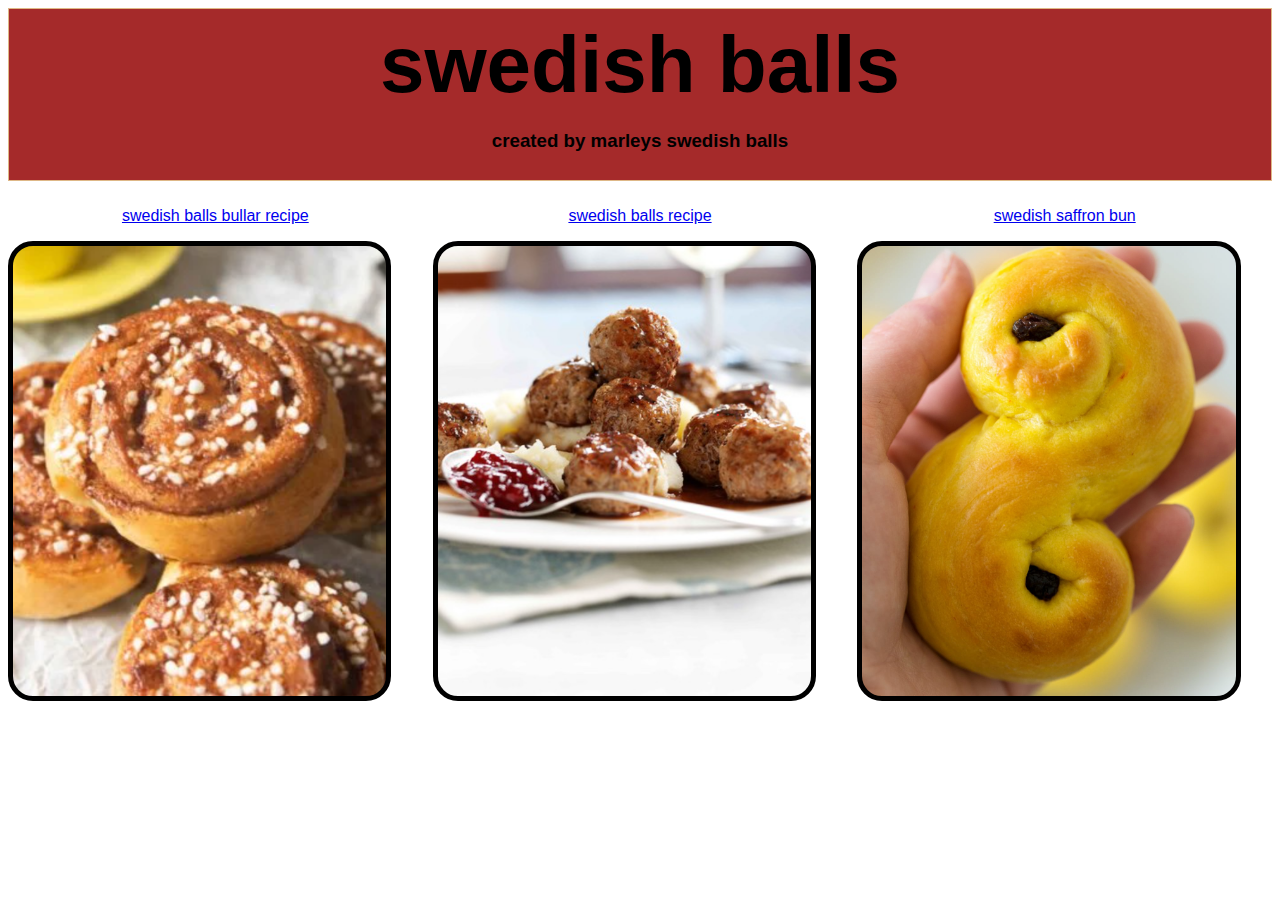
<file: index.html>
<!DOCTYPE html>
<html lang="en">
<head>
    <meta charset="UTF-8">
    <meta http-equiv="X-UA-Compatible" content="IE=edge">
    <meta name="viewport" content="width=device-width, initial-scale=1.0">
    <title>Document</title>
    <link rel="stylesheet" href="styles.css">
</head>
<body>
    
<div class="header">
    <h1> swedish balls </h1>
    <h3> created by marleys swedish balls </h3>
</div>

<div class= "swedishballs">

    <a class="columbs" href="bullar.html">
      <p>swedish balls bullar recipe</p>
      <div id="bullar"></div>
    </a>

    <a class="columbs" href="balls.html">
      <p>swedish balls recipe</p>
      <div id="balls"></div>
    </a>

    <a class="columbs" href="rasinbullar.html">
      <p>swedish saffron bun</p>
      <div id="rasinbullar"></div>
    </a>

</div>
    
</body>
</html>
</file>
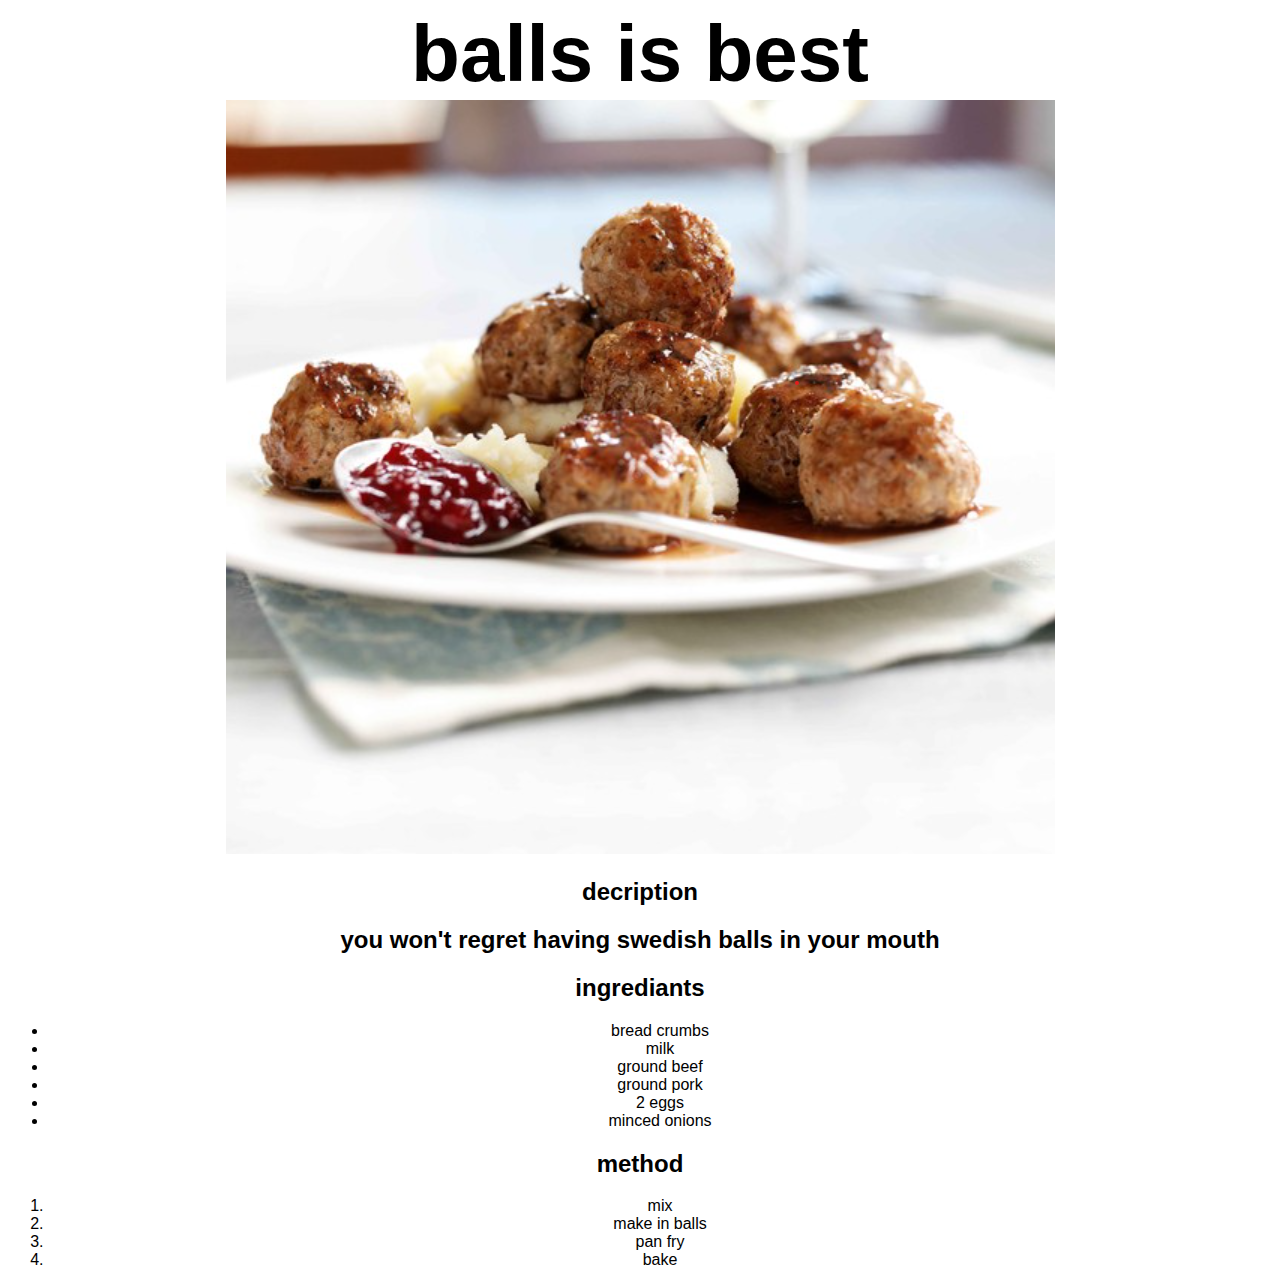
<file: balls.html>
<!DOCTYPE html>
<html lang="en">
<head>
    <meta charset="UTF-8">
    <meta http-equiv="X-UA-Compatible" content="IE=edge">
    <meta name="viewport" content="width=device-width, initial-scale=1.0">
    <title>Document</title>
    <link rel="stylesheet" href="styles.css">
</head>
<body>
    <h1>balls is best</h1>
    <img src="balls.png" alt="balls">
    <h2>decription</h2>
    <h2>you won't regret having swedish balls in your mouth</h2>
    <h2>ingrediants</h2>

<ul>

    <li>bread crumbs</li>
    <li>milk</li>
    <li>ground beef</li>
    <li>ground pork</li>
    <li>2 eggs</li>
    <li>minced onions</li>

</ul>
    <h2>method</h2>
<ol>
    
    <li>mix</li>
    <li>make in balls</li>
    <li>pan fry</li>
    <li>bake</li>

</ol>

</body>
</html>
</file>
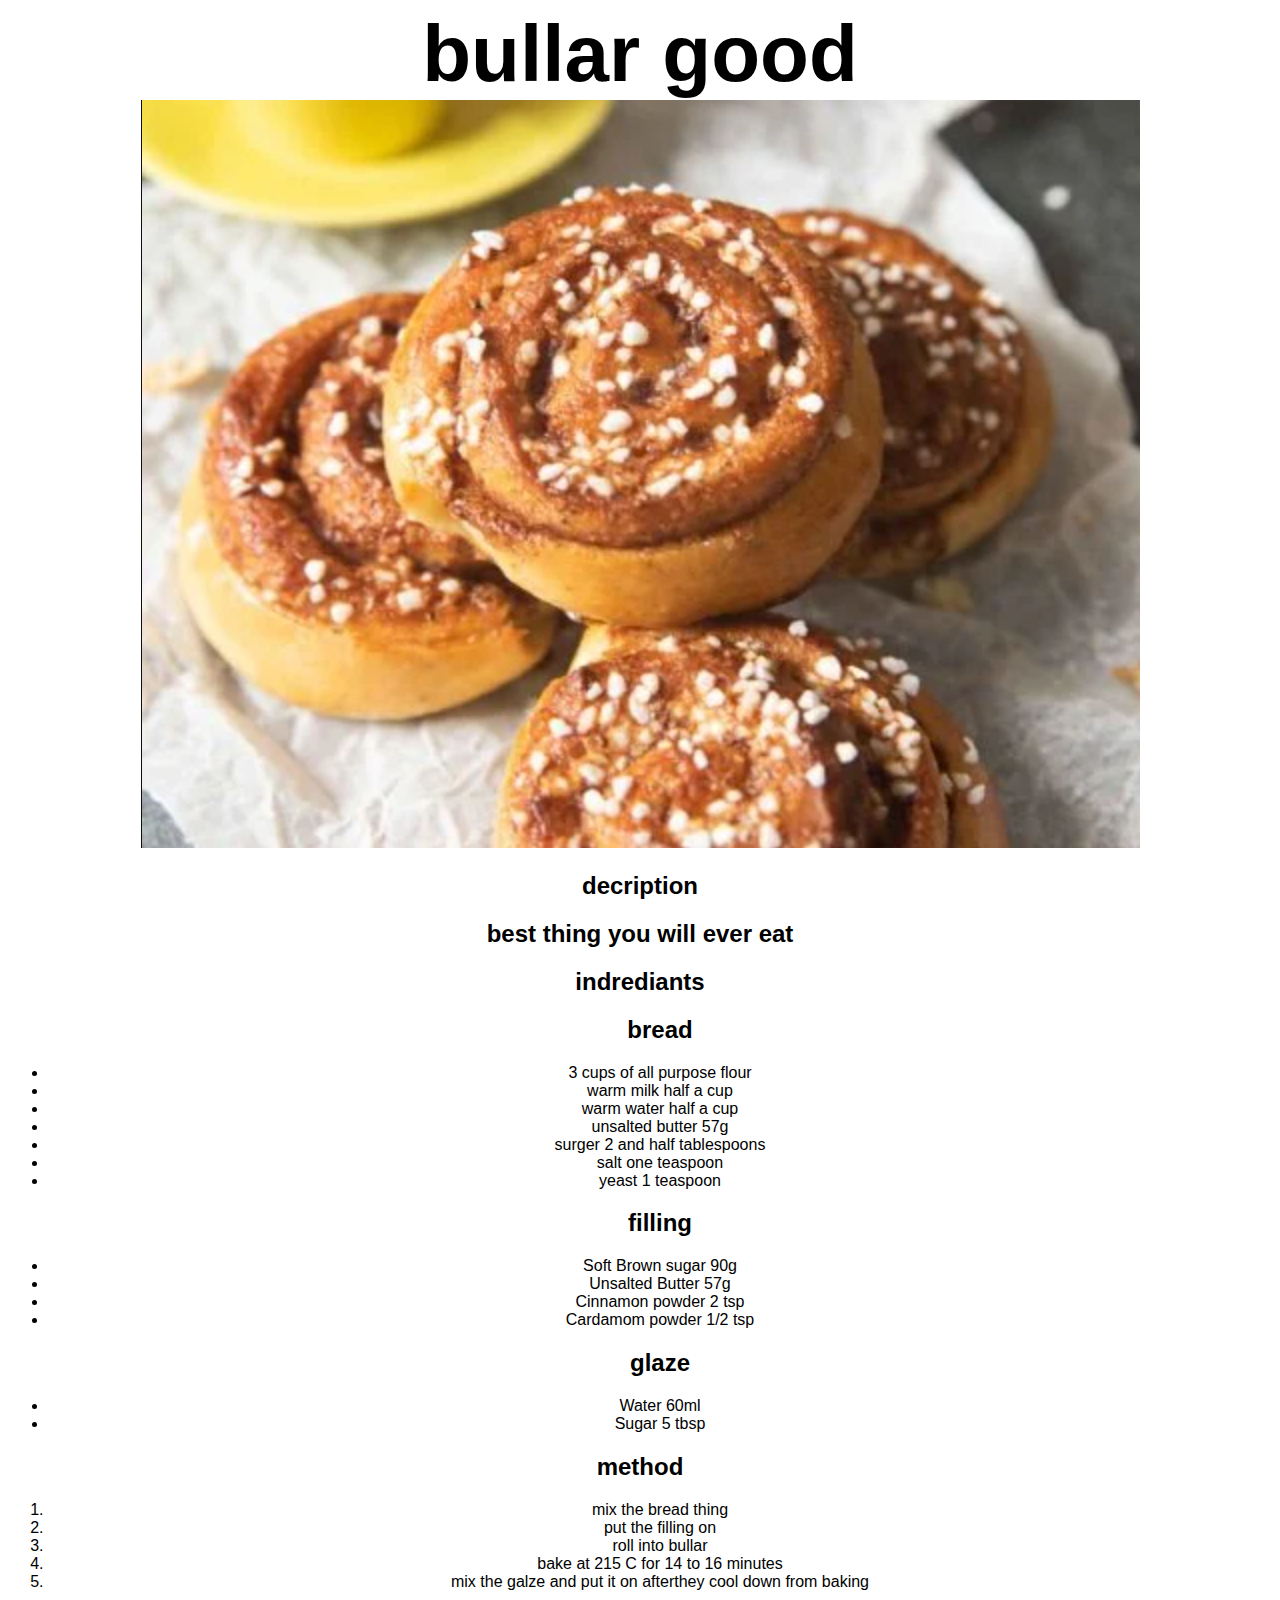
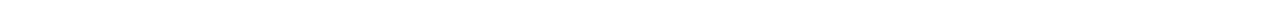
<file: bullar.html>
<!DOCTYPE html>
<html lang="en">
<head>
    <meta charset="UTF-8">
    <meta http-equiv="X-UA-Compatible" content="IE=edge">
    <meta name="viewport" content="width=device-width, initial-scale=1.0">
    <title>Document</title>
    <link rel="stylesheet" href="styles.css">
</head>
<body>
    <h1>bullar good</h1>
    <img src="bullar.png" alt="bullar">
    <h2>decription</h2>
    <h2> best thing you will ever eat</h2>
    <h2>indrediants</h2>

<ul>

    <h2>bread</h2>
     <li>3 cups of all purpose flour</li>
     <li>warm milk half a cup</li>
     <li>warm water half a cup</li>
     <li>unsalted butter 57g</li>
     <li>surger 2 and half tablespoons</li>
     <li>salt one teaspoon</li>
     <li>yeast 1 teaspoon</li>
    
</ul>
<ul>  

    <h2>filling</h2>
    <li>Soft Brown sugar 90g</li>
    <li>Unsalted Butter 57g</li>
    <li>Cinnamon powder 2 tsp</li>
    <li>Cardamom powder 1/2 tsp</li>

</ul>
<ul>

    <h2>glaze</h2>
    <li>Water 60ml</li>
    <li>Sugar 5 tbsp</li>

</ul>
    <h2>method</h2>
<ol>
   
    <li>mix the bread thing</li>
    <li>put the filling on</li>
    <li>roll into bullar</li>
    <li>bake at 215 C for 14 to 16 minutes</li>
    <li>mix the galze and put it on afterthey cool down from baking</li>
    
</ol>

</body>         
<html>
</file>
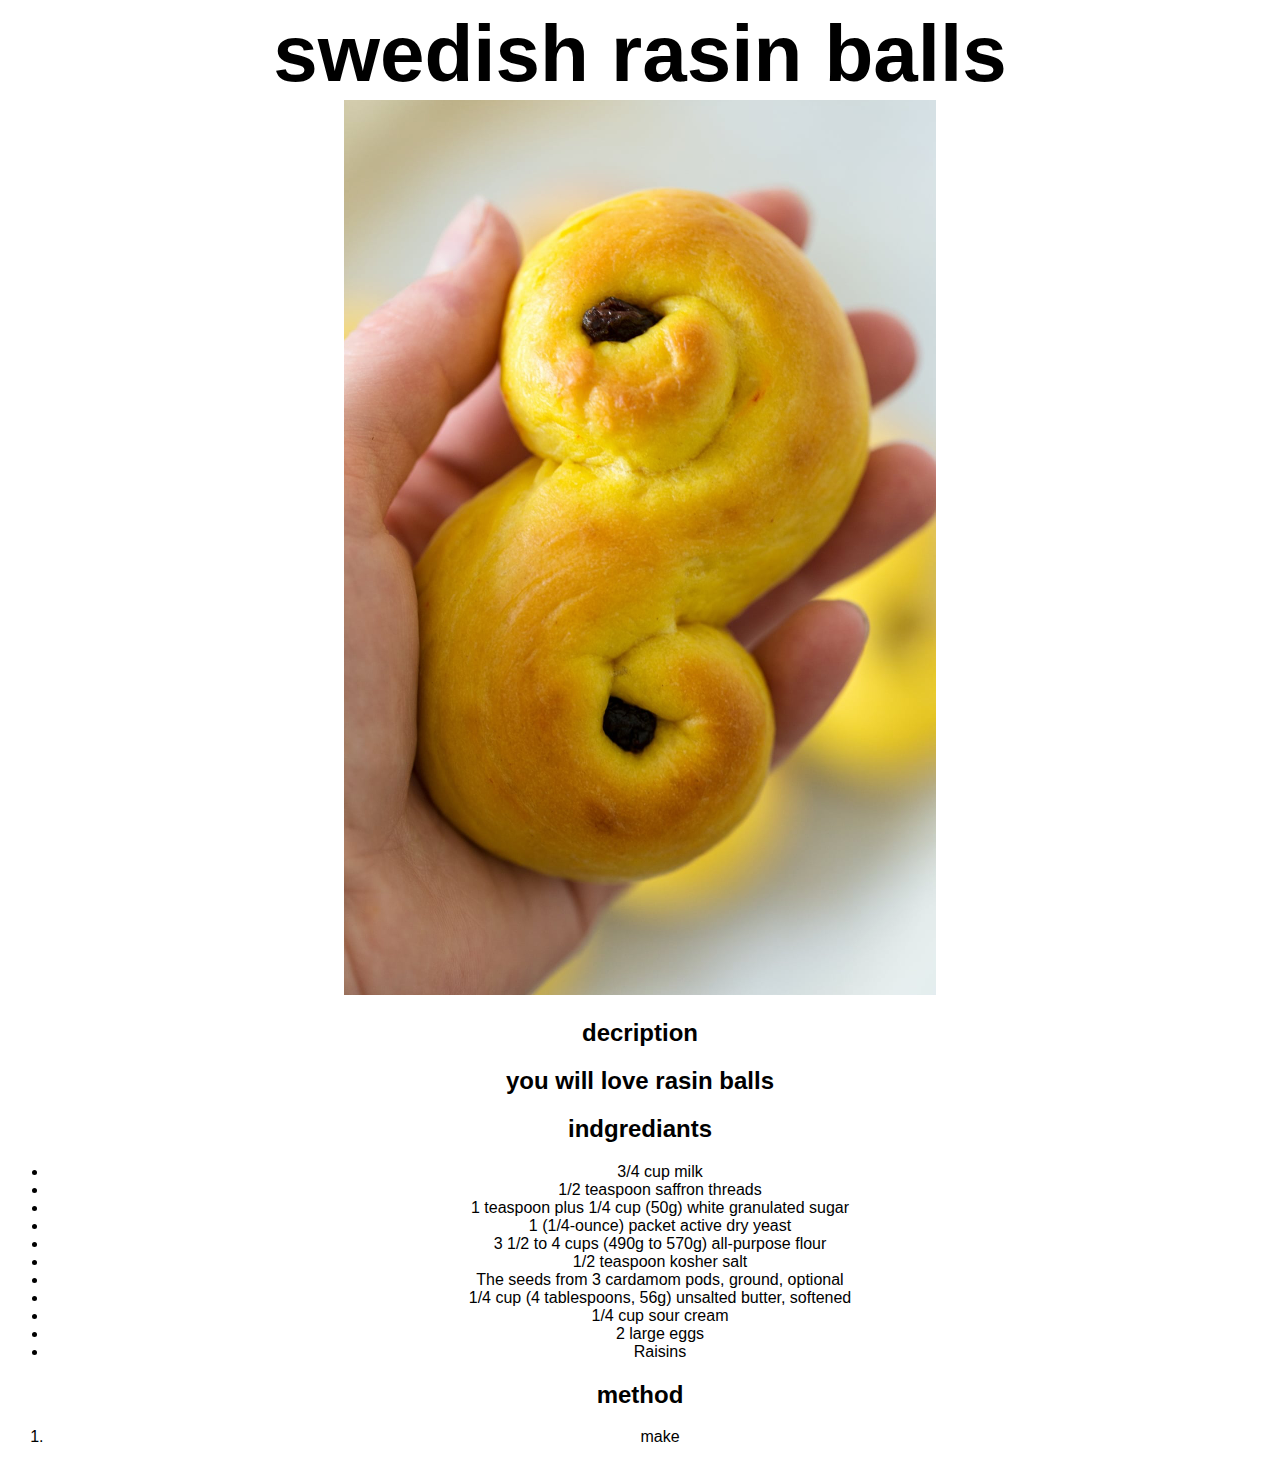
<file: rasinbullar.html>
<!DOCTYPE html>
<html lang="en">
<head>
    <meta charset="UTF-8">
    <meta http-equiv="X-UA-Compatible" content="IE=edge">
    <meta name="viewport" content="width=device-width, initial-scale=1.0">
    <title>Document</title>
    <link rel="stylesheet" href="styles.css">
</head>
<body>
    <h1> swedish rasin balls </h1>
    <img src="rasin bullar.png" alt="rasin bullar">
    <h2>decription</h2>
    <h2> you will love rasin balls</h2>
    <h2> indgrediants </h2>

<ul>

    <li>3/4 cup milk</li>
    <li>1/2 teaspoon saffron threads</li>
    <li>1 teaspoon plus 1/4 cup (50g) white granulated sugar</li>
    <li>1 (1/4-ounce) packet active dry yeast </li>
    <li>3 1/2 to 4 cups (490g to 570g) all-purpose flour</li>
    <li>1/2 teaspoon kosher salt</li>
    <li>The seeds from 3 cardamom pods, ground, optional</li>
    <li>1/4 cup (4 tablespoons, 56g) unsalted butter, softened</li>
    <li>1/4 cup sour cream</li>
    <li>2 large eggs</li>
    <li>Raisins</li>
    
</ul>
    <h2>method</h2>
<ol>

    <li>make</li>

</ol>

<body>
<html>
</file>
<file: styles.css>
body {
font-family: 'Rajdhani', sans-serif;
font-weight: 300;
text-align: center;
}

.header {
border: 1px solid burlywood;
text-align: center;
margin: 0px;
padding: 10px;
background-color: brown; 
}

h1 {
font-size: 80px;
margin: 0px;
}

.columbs {
width: 33%;
text-align: center;
}

.columbs div{
    margin-top: 10px;
    width: 90%;
    border-radius: 25px;
    border: 5px solid black;
}

.columbs img {
   margin-top: 10px;
   width: 90%;
   border-radius: 25px;
   border: 1px snow;
}

.columbs img.hover {
   transform: scale(1.1);
   transition: 0.3s;
   cursor: pointer;
}

.columbs p:hover {
    font-weight: 900;
}

.swedishballs {
   margin-top: 10px;
   display: flex;
   justify-content: center;
   gap: 10px;
}

#bullar{
   background: url("bullar.png");
   background-size: cover;
   height: 450px;
   background-position: center;
}

#balls{
    background: url("balls.png");
    background-size: cover;
    height: 450px;
    background-position: center;
}

#rasinbullar{
    background: url("rasin bullar.png");
    background-size: cover;
    height: 450px;
    background-position: center;
}

video {
    width: 100%;
    height: auto;
    
  }
</file>
